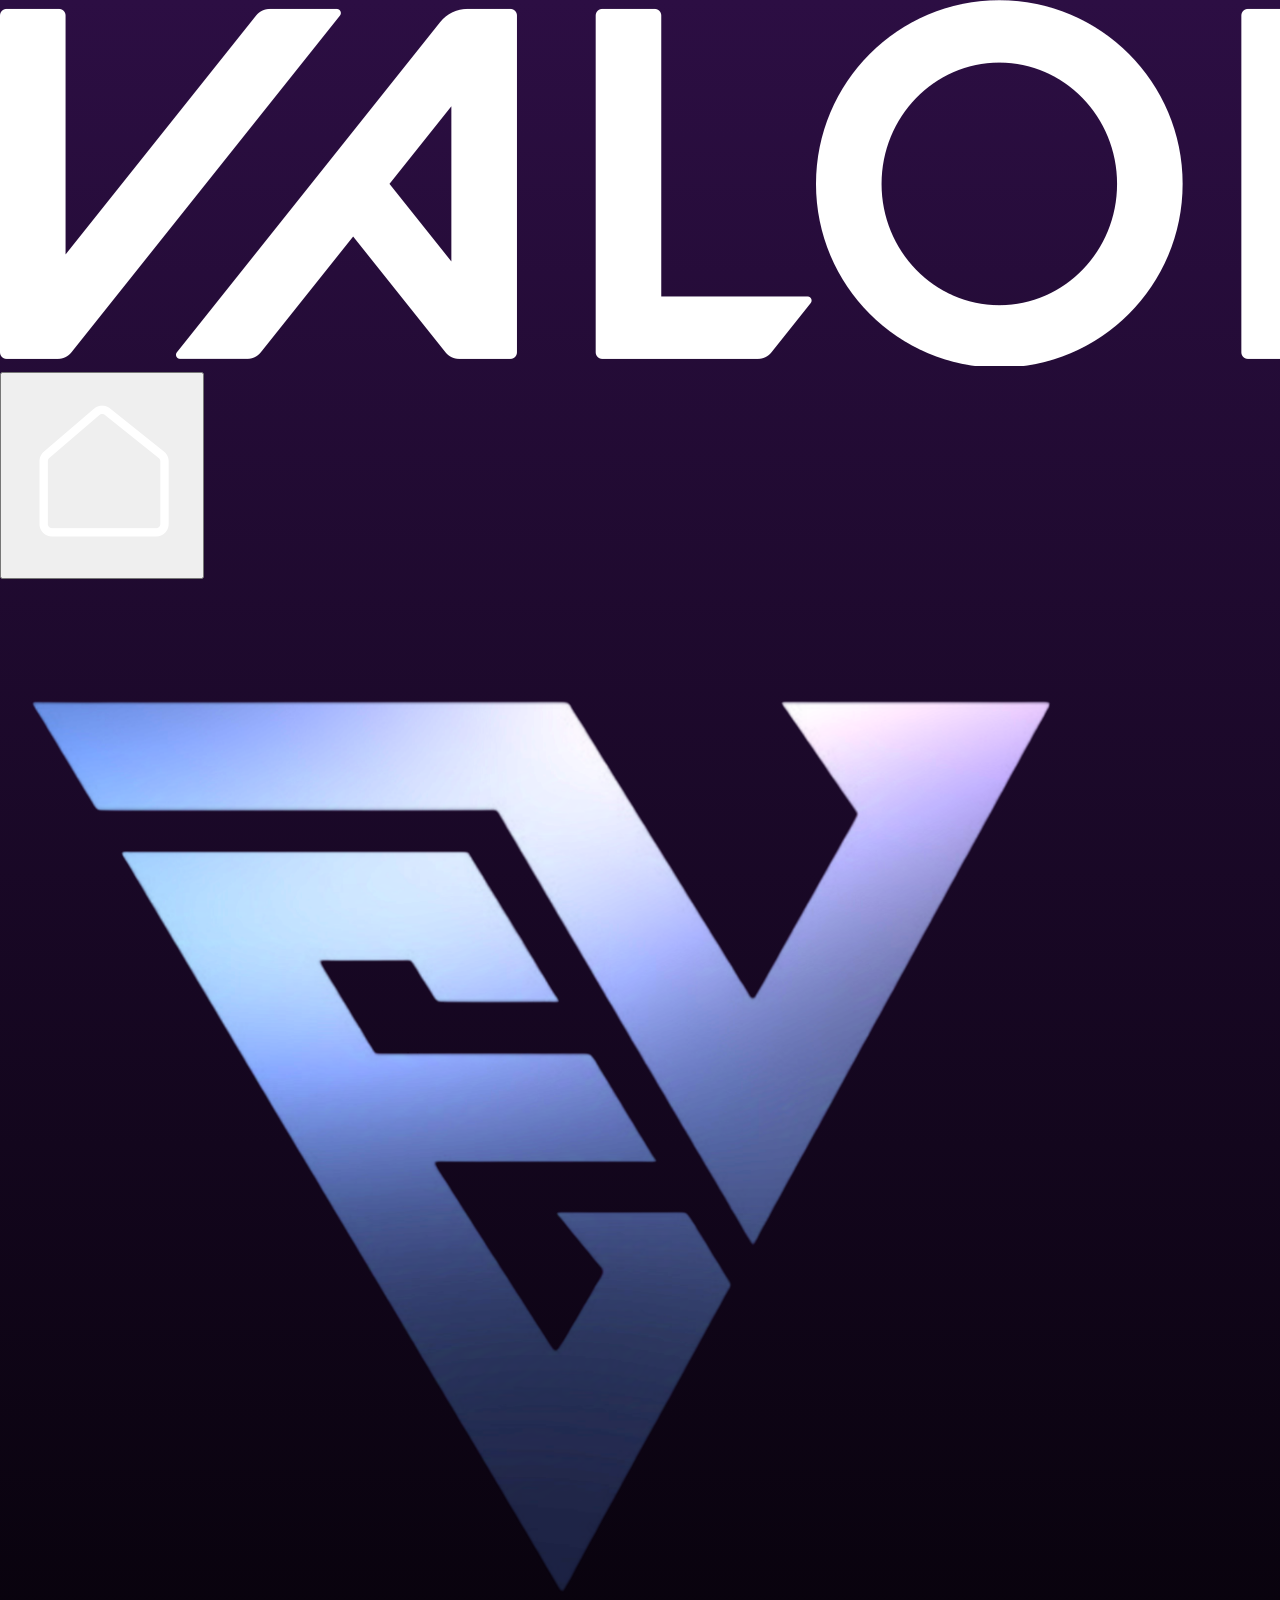
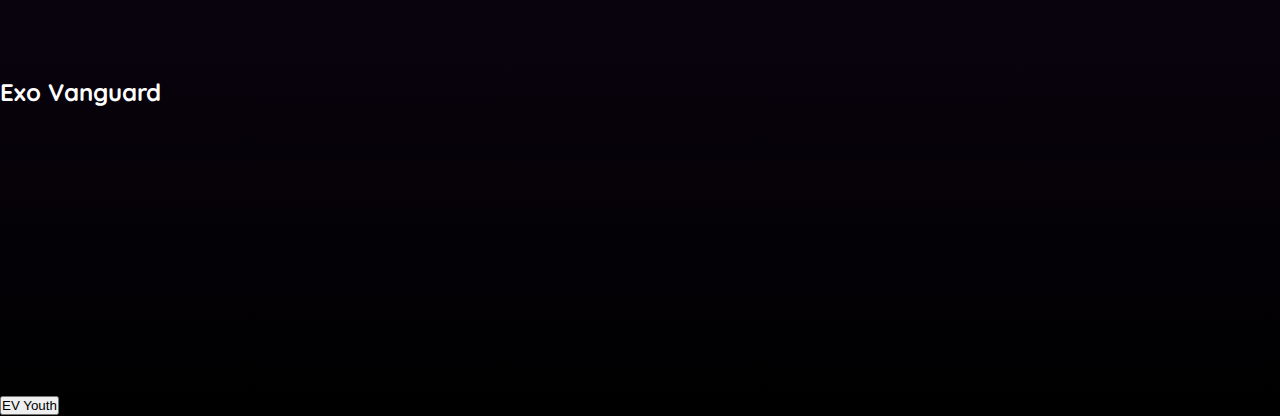
<file: esports.html>
<!DOCTYPE html>
<html lang="en">
<head>
    <meta charset="UTF-8">
    <meta name="viewport" content="width=device-width, initial-scale=1.0">
    <title>Exo Vanguard Esports</title>
    <link rel="icon" href="assets/EV-Updated-Logo.png" type="image/png">
    <link rel="stylesheet" href="assets/main/ev/styles.css">
    <link rel="stylesheet" href="https://fonts.googleapis.com/css2?family=Quicksand:wght@700&display=swap">
    <link href="https://fonts.googleapis.com/css2?family=Bebas+Neue&display=swap" rel="stylesheet">
    <script defer src="assets/main/ev/script.js"></script>
</head>
<body>
<div class="top-bar">
    <img src="assets/Valorant_logo.png" alt="Valorant Logo">
    <button class="custom-button" onclick="location.href='index.html';">
        <img src="assets/MainPage.png" alt="Custom Icon">
    </button>
</div>

<div class="team-info">
    <img src="assets/EV-Updated-Logo.png" alt="Team Logo">
    <h2>Exo Vanguard</h2>
</div>

<div class="players-container">
    <div class="player-box" style="--animation-order: 1;" data-agents='[{"name": "Jett", "icon": "assets/agents/Jett_icon.webp"}, {"name": "Omen", "icon": "assets/agents/Omen_icon.webp"}]'>
        <img src="assets/players/mDev.png" alt="Player 1">
        <h3>mDev (IGL)</h3>
        <p>Mobin Mardi</p>
    </div>
    <div class="player-box" style="--animation-order: 2;"  data-agents='[{"name": "Reyna", "icon": "assets/agents/Reyna_icon.webp"}, {"name": "Astra", "icon": "assets/agents/Astra_icon.webp"}]'>
        <img src="assets/players/SiLenT.png" alt="Player 2">
        <h3>SiLenT</h3>
        <p>Amin Mardi</p>
    </div>
    <div class="player-box" style="--animation-order: 3;" data-agents='[{"name": "Reyna", "icon": "assets/agents/Reyna_icon.webp"}, {"name": "Deadlock", "icon": "assets/agents/Deadlock_icon.webp"}, {"name": "Killjoy", "icon": "assets/agents/Killjoy_icon.webp"}]'>
        <img src="assets/players/Kagami.png" alt="Player 3">
        <h3>Kagami</h3>
        <p>Hossein Messgar</p>
    </div>
    <div class="player-box" style="--animation-order: 4;" data-agents='[{"name": "Raze", "icon": "assets/agents/Raze_icon.webp"}, {"name": "Fade", "icon": "assets/agents/Fade_icon.webp"}, {"name": "Killjoy", "icon": "assets/agents/Killjoy_icon.webp"}]'>
        <img src="assets/players/HAddieS.png" alt="Player 4">
        <h3>HAddieS</h3>
        <p>Hadis Jabbarzadeh</p>
    </div>
    <div class="player-box" style="--animation-order: 5;" data-agents='[{"name": "Reyna", "icon": "assets/agents/Reyna_icon.webp"}, {"name": "Sage", "icon": "assets/agents/Sage_icon.webp"}]'>
        <img src="assets/players/Mehdi.png" alt="Player 5">
        <h3>Mehdi</h3>
        <p>Mehdi Messgar</p>
    </div>
</div>

<button class="sub-button" onclick="location.href='evyouth.html';">EV Youth</button>

<div id="popup" class="popup">
    <div class="popup-content">
        <h3 style="color: #fff;">Signature Agents</h3>
        <div id="agents-container" class="agents-container"></div>
    </div>
</div>

</body>
</html>
</file>
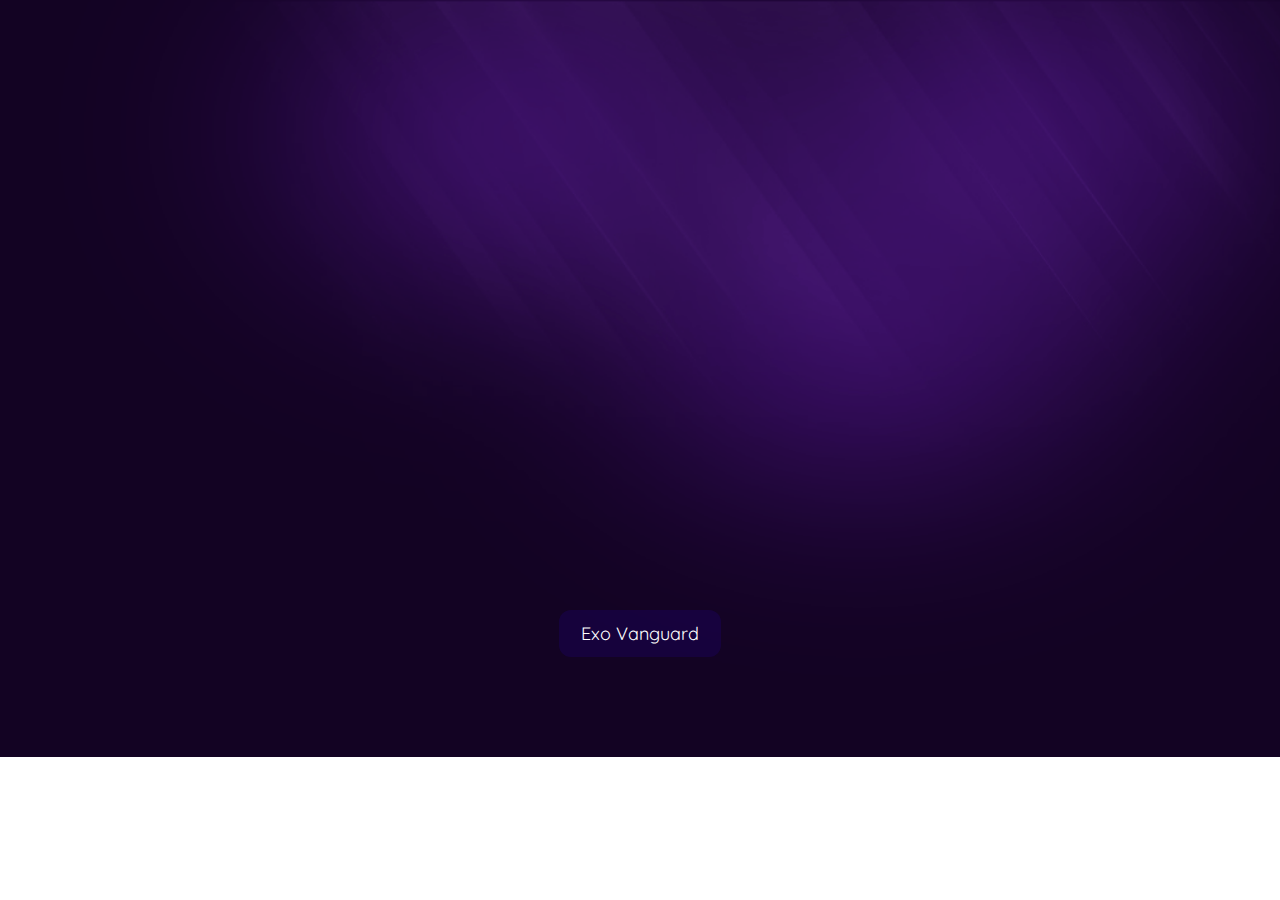
<file: evyouth.html>
<!DOCTYPE html>
<html lang="en">
<head>
    <meta charset="UTF-8">
    <meta name="viewport" content="width=device-width, initial-scale=1.0">
    <title>EV Youth</title>
    <link rel="icon" href="assets/EV-Youth-Updated-Logo.png" type="image/png">
    <link rel="stylesheet" href="assets/main/evyouth/styles.css">
    <link rel="preconnect" href="https://fonts.googleapis.com">
    <link rel="preconnect" href="https://fonts.gstatic.com" crossorigin>
    <link href="https://fonts.googleapis.com/css2?family=Jersey+25&display=swap" rel="stylesheet">
    <link href="https://fonts.googleapis.com/css2?family=Bebas+Neue&display=swap" rel="stylesheet">
    <link rel="stylesheet" href="https://fonts.googleapis.com/css2?family=Quicksand:wght@700&display=swap">
</head>
<body>
    <div class="top-bar">
        <img src="assets/Valorant_logo.png" alt="Valorant Logo">
        <button class="custom-button" onclick="location.href='index.html';">
            <img src="assets/MainPage.png" alt="Custom Icon">
        </button>
    </div>

    <div class="team-info">
        <img src="assets/EV-Youth-Updated-Logo.png" alt="Team Logo">
        <h2>EV Youth</h2>
    </div>

    <div class="players-container">
        <div class="player-box" style="--animation-order: 2;" data-agents='[{"name": "Gekko", "icon": "assets/agents/Gekko_icon.webp"}]'>
            <img src="assets/players/Default.jpg" alt="Player 2">
            <h3>Peely</h3>
            <p>Mohammad Messgar</p>
        </div>
        <div class="player-box" style="--animation-order: 1;" data-agents='[{"name": "Yoru", "icon": "assets/agents/Yoru_icon.webp"}, {"name": "Sova", "icon": "assets/agents/Sova_icon.webp"}]'>
            <img src="assets/players/Mjölnir.png" alt="Player 1">
            <h3>Mjölnir</h3>
            <p>Matin Zareh</p>
        </div>
    </div>

    <button class="sub-button" onclick="location.href='esports.html';">Exo Vanguard</button>

    <div id="popup" class="popup">
        <div class="popup-content">
            <h3 style="color: #fff;">Signature Agents</h3>
            <div id="agents-container" class="agents-container"></div>
        </div>
    </div>

    <script src="assets/main/evyouth/script.js"></script>
</body>
</html>
</file>
<file: assets/main/ev/styles.css>
/* Base styles */
:root {
    --background: #0a000d;
    --text-primary: #ffffff;
    --text-secondary: #94a3b8;
    --purple-primary: rgb(88, 0, 176);
    --purple-secondary: rgba(44, 14, 67, 0.3);
    --purple-border: rgba(88, 0, 176, 0.3);
  }
  
  * {
    margin: 0;
    padding: 0;
    box-sizing: border-box;
  }
  
  html {
    min-height: 100%;
    overflow-x: hidden;
  }
  
  body {
    font-family: "Quicksand", sans-serif;
    background: linear-gradient(to bottom, rgb(44, 14, 67), #000000);
    color: var(--text-primary);
    min-height: 100vh;
    overflow-x: hidden;
    line-height: 1.5;
    position: relative;
    width: 100%;
  }
  
  .min-h-screen {
    min-height: 100vh;
    display: flex;
    flex-direction: column;
  }
  
  /* Background overlay */
  .background-overlay {
    position: fixed;
    inset: 0;
    z-index: -1;
    opacity: 0.2;
    pointer-events: none;
    background-image: url("path/to/your/texture.png");
    background-repeat: repeat;
    background-size: 200px 200px;
  }
  
  /* Navbar */
  .navbar {
    position: fixed;
    top: 0;
    left: 0;
    right: 0;
    z-index: 50;
    padding: 1rem 1.5rem;
    display: flex;
    justify-content: space-between;
    align-items: center;
    transition: background-color 0.3s;
    backdrop-filter: blur(10px);
    -webkit-backdrop-filter: blur(10px);
    background: rgba(44, 14, 67, 0.4);
  }
  
  .logo {
    font-family: "Poppins", sans-serif;
    font-size: 1.875rem;
    font-weight: 700;
    letter-spacing: -0.05em;
    color: var(--text-primary);
    text-decoration: none;
    transition: transform 0.2s;
  }
  
  .logo:hover {
    transform: scale(1.05);
  }
  
  .social-buttons {
    display: flex;
    gap: 0.75rem;
    align-items: center;
  }
  
  .social-button {
    padding: 0.25rem;
    border-radius: 40%;
    transition: background-color 0.3s;
    display: flex;
    align-items: center;
    justify-content: center;
    text-decoration: none;
    width: 2.75rem;
    height: 2.75rem;
  }
  
  .social-button:hover {
    background-color: var(--purple-primary);
  }
  
  .social-button.home:hover {
    background-color: #4834d4;
  }
  
  .icon-wrapper {
    width: 1.5rem;
    height: 1.5rem;
    position: relative;
    display: flex;
    align-items: center;
    justify-content: center;
  }
  
  .icon-wrapper img {
    width: 100%;
    height: 100%;
    object-fit: contain;
  }
  
  /* Main content */
  .main-content {
    max-width: 64rem;
    margin: 0 auto;
    padding: 7rem 1rem 5rem;
    position: relative;
    z-index: 1;
    flex: 1;
  }
  
  /* Team section */
  .team-section {
    margin-bottom: 3rem;
    opacity: 0;
    animation: fadeIn 0.8s ease-out forwards;
  }
  
  .team-card {
    background-color: transparent;
    backdrop-filter: none;
    -webkit-backdrop-filter: none;
    border: none;
    border-radius: 0;
    padding: 1.5rem 0;
    box-shadow: none;
    max-width: 100%;
  }
  
  .team-header {
    display: flex;
    align-items: center;
    justify-content: center;
    margin-bottom: 2rem;
  }
  
  .team-header img {
    width: 4rem;
    height: 4rem;
    margin-right: 1rem;
  }
  
  .gradient-text {
    font-family: "Poppins", sans-serif;
    font-size: 2rem;
    font-weight: 700;
    background: linear-gradient(to right, #9461fb, #f978cd);
    -webkit-background-clip: text;
    background-clip: text;
    -webkit-text-fill-color: transparent;
    color: transparent;
  }
  
  /* Players container */
  .players-container {
    display: flex;
    flex-wrap: nowrap;
    justify-content: space-between;
    gap: 1rem;
    margin-top: 1.5rem;
    overflow-x: auto;
    padding-bottom: 0.5rem;
    scrollbar-width: none;
    -ms-overflow-style: none;
  }
  
  .players-container::-webkit-scrollbar {
    display: none;
  }
  
  .player-box {
    background-color: rgba(0, 0, 0, 0.3);
    border-radius: 0.75rem;
    padding: 1rem;
    width: 170px;
    text-align: center;
    transition: transform 0.3s, box-shadow 0.3s;
    cursor: pointer;
    border: 1px solid rgba(88, 0, 176, 0.2);
    opacity: 0;
    animation: fadeInPlayer 0.5s ease-out forwards;
    animation-delay: calc(var(--animation-order) * 0.1s + 0.3s);
    flex-shrink: 0;
  }
  
  .player-box:hover {
    transform: translateY(-5px);
    box-shadow: 0 10px 15px -3px rgba(0, 0, 0, 0.3);
    border-color: rgba(88, 0, 176, 0.5);
  }
  
  .player-box img {
    width: 100%;
    height: auto;
    border-radius: 0.5rem;
    margin-bottom: 0.75rem;
    aspect-ratio: 1 / 1;
    object-fit: cover;
  }
  
  .player-box h3 {
    font-family: "Poppins", sans-serif;
    font-weight: 600;
    font-size: 1.125rem;
    margin-bottom: 0.25rem;
    color: var(--text-primary);
  }
  
  .player-box p {
    color: var(--text-secondary);
    font-size: 0.875rem;
  }
  
  /* Button container */
  .button-container {
    display: flex;
    justify-content: center;
    margin-top: 2rem;
    opacity: 0;
    animation: fadeIn 0.8s ease-out forwards;
    animation-delay: 0.5s;
  }
  
  .action-button {
    background-color: rgba(88, 0, 176, 0.2);
    color: var(--text-primary);
    border: 1px solid rgba(88, 0, 176, 0.5);
    border-radius: 0.5rem;
    padding: 0.75rem 1.5rem;
    font-family: "Poppins", sans-serif;
    font-weight: 600;
    font-size: 1rem;
    text-decoration: none;
    transition: background-color 0.3s, transform 0.3s;
  }
  
  .action-button:hover {
    background-color: rgba(88, 0, 176, 0.4);
    transform: scale(1.05);
  }
  
  /* Popup */
  .popup {
    display: none;
    position: fixed;
    inset: 0;
    z-index: 100;
    background-color: rgba(0, 0, 0, 0.7);
    backdrop-filter: blur(5px);
    -webkit-backdrop-filter: blur(5px);
  }
  
  .popup-content {
    background-color: var(--purple-secondary);
    border: 1px solid var(--purple-border);
    border-radius: 0.75rem;
    padding: 1.5rem;
    width: 90%;
    max-width: 400px;
    margin: 20vh auto 0;
    text-align: center;
    animation: fadeInPopup 0.3s ease-out;
  }
  
  .popup-content h3 {
    font-family: "Poppins", sans-serif;
    font-size: 1.5rem;
    font-weight: 700;
    margin-bottom: 1rem;
    color: var(--text-primary);
  }
  
  .agents-container {
    display: flex;
    flex-wrap: wrap;
    justify-content: center;
    gap: 1rem;
  }
  
  .agent-info {
    text-align: center;
  }
  
  .agent-info img {
    width: 3rem;
    height: 3rem;
    margin-bottom: 0.5rem;
  }
  
  .agent-info p {
    color: var(--text-secondary);
    font-size: 0.875rem;
  }
  
  /* Footer */
  .footer {
    padding: 1.5rem;
    text-align: center;
    font-size: 0.875rem;
    color: var(--text-secondary);
    border-top: 1px solid var(--purple-border);
    backdrop-filter: blur(10px);
    -webkit-backdrop-filter: blur(10px);
    position: relative;
    z-index: 1;
  }
  
  /* Animations */
  @keyframes fadeIn {
    from {
      opacity: 0;
      transform: translateY(20px);
    }
    to {
      opacity: 1;
      transform: translateY(0);
    }
  }
  
  @keyframes fadeInPlayer {
    from {
      opacity: 0;
      transform: translateY(10px);
    }
    to {
      opacity: 1;
      transform: translateY(0);
    }
  }
  
  @keyframes fadeInPopup {
    from {
      opacity: 0;
      transform: scale(0.95);
    }
    to {
      opacity: 1;
      transform: scale(1);
    }
  }
  
  @keyframes fadeOutPopup {
    from {
      opacity: 1;
      transform: scale(1);
    }
    to {
      opacity: 0;
      transform: scale(0.95);
    }
  }
  
  .popup-content.fade-out {
    animation: fadeOutPopup 0.3s ease-in-out forwards;
  }
  
  /* Custom scrollbar */
  ::-webkit-scrollbar {
    width: 6px;
  }
  
  ::-webkit-scrollbar-track {
    background: rgba(0, 0, 0, 0.3);
  }
  
  ::-webkit-scrollbar-thumb {
    background: rgba(128, 0, 255, 0.8);
    border-radius: 3px;
  }
  
  ::-webkit-scrollbar-thumb:hover {
    background: rgba(128, 0, 255, 1);
  }
  
  /* Prevent image selection and dragging */
  img {
    user-select: none;
    pointer-events: none;
    -webkit-user-drag: none;
  }
  
  /* Allow pointer events for interactive images */
  .social-button img,
  .player-box img {
    pointer-events: auto;
  }
  
  /* Responsive adjustments */
  @media (max-width: 768px) {
    .team-header {
      flex-direction: column;
      text-align: center;
    }
  
    .team-header img {
      margin-right: 0;
      margin-bottom: 1rem;
    }
  
    .team-card {
      padding: 1rem 0;
    }
  
    .players-container {
      gap: 0.75rem;
      justify-content: flex-start;
    }
  
    .player-box {
      width: 150px;
    }
  }
  
  @media (min-width: 1024px) {
    .main-content {
      max-width: 90rem;
    }
  
    .players-container {
      justify-content: center;
      gap: 1.5rem;
    }
  
    .player-box {
      width: 180px;
    }
  }
</file>
<file: assets/main/evyouth/styles.css>
@font-face {
    font-family: 'Valorant';
    src: url('Valorant-Regular.ttf') format('truetype');
    font-weight: normal;
    font-style: normal;
}

body {
    background-image: url("dir/glass-dark-purple.png");
    background-size: cover;
    background-repeat: no-repeat;
    color: #fff;
    font-family: 'Quicksand', sans-serif;
    margin-top: 140px;
    margin-bottom: 100px;
}

.body-no-scroll {
    overflow: hidden;
}

.top-bar {
    background-color: rgba(0, 0, 0, 0.5);
    color: #fff;
    padding: 10px 20px;
    display: flex;
    justify-content: space-between;
    align-items: center;
    border-radius: 0px;
    backdrop-filter: blur(10px);
    -webkit-backdrop-filter: blur(10px);
    position: fixed;
    top: 0;
    left: 0;
    right: 0;
    z-index: 1000;
    opacity: 0;
    animation: fadeIn 1s forwards;
}

.top-bar img {
    width: 100px;
    height: auto;
    transition: transform 0.3s ease;
}

.top-bar img:hover {
    transform: scale(1.1);
}

.custom-button {
    background-color: hsla(248, 65%, 52%, 0);
    border: none;
    border-radius: 12px;
    padding: 5px;
    cursor: pointer;
    display: flex;
    align-items: center;
    justify-content: center;
    transition: background-color 0.3s ease;
    margin-right: 10px;
}

.custom-button img {
    width: 20px;
    height: 20px;
}

.custom-button:hover {
    background-color: #4834d4;
}

.custom-button:active {
    background-color: #4834d4;
}

.team-info {
    text-align: center;
    margin-top: auto;
    margin-bottom: 10px;
    opacity: 0;
    animation: fadeIn 1s forwards;
}

.team-info img {
    width: 80px;
    height: auto;
    margin-right: 10px;
    border-radius: 0%;
    transition: none;
    vertical-align: middle;
    pointer-events: none; /* Disable interaction */
    user-select: none; /* Prevent selection */
}

.team-info h2 {
    margin: 0;
    font-size: 36px;
    font-family: 'Bebas Neue', sans-serif;
    letter-spacing: 2px;
    display: inline-block;
    vertical-align: middle;
    user-select: none;
    color: #000000;
}

.players-container {
    display: flex;
    justify-content: space-around;
    flex-wrap: wrap;
    margin-top: 10px;
}

.player-box {
    background-color: rgba(0, 0, 0, 0.5);
    padding: 10px;
    border-radius: 8px;
    width: 200px;
    text-align: center;
    margin-bottom: 10px;
    box-shadow: 0 0 10px rgba(0, 0, 0, 0.2);
    transition: transform 0.3s ease, opacity 0.5s ease;
    opacity: 0;
}

.player-box:hover {
    transform: translateY(-5px);
}

.player-box img {
    width: 100%;
    height: auto;
    border-radius: 8px;
    margin-bottom: 10px;
    object-fit: cover;
    user-select: none; /* Prevent selection */
    pointer-events: none; /* Disable interaction */
}

.player-box h3 {
    margin: 0;
    font-size: 18px;
    color: #fff;
    user-select: none;
}

.player-box p {
    margin: 5px 0;
    color: #80808088;
    font-size: 14px;
    user-select: none;
}

@keyframes fadeIn {
    from {
        opacity: 0;
        transform: translateY(-20px);
    }
    to {
        opacity: 1;
        transform: translateY(0);
    }
}

.players-container .player-box {
    animation: fadeIn 1s ease forwards;
    animation-delay: calc(var(--animation-order) * 0.1s);
}

.popup {
    display: none;
    position: fixed;
    z-index: 1001;
    left: 0;
    top: 0;
    width: 100%;
    height: 100%;
    overflow: auto;
    background-color: rgba(0, 0, 0, 0.5);
}

.popup-content {
    background-color: #0000005b;
    margin: 15% auto;
    padding: 20px;
    width: 25%;
    max-width: 275px;
    text-align: center;
    border-radius: 8px;
    position: relative;
    box-shadow: 0 4px 8px rgba(0, 0, 0, 0.2);
    animation: fadeInPopup 0.3s ease-in-out;
    backdrop-filter: blur(10px);
    border: 2px solid #8c8c8c;
}

.popup-content #agent-name {
    color: #fff;
}

.popup img {
    width: 80px;
    height: 80px;
    margin-bottom: 10px;
}

.popup p {
    font-size: 18px;
    margin: 0;
    color: #000;
}

@keyframes fadeInPopup {
    from {
        opacity: 0;
        transform: scale(0.9);
    }
    to {
        opacity: 1;
        transform: scale(1);
    }
}

@keyframes fadeOutPopup {
    from {
        opacity: 1;
        transform: scale(1);
    }
    to {
        opacity: 0;
        transform: scale(0.9);
    }
}

.popup-content.fade-out {
    animation: fadeOutPopup 0.3s ease-in-out forwards;
}

.agents-container {
    display: flex;
    flex-wrap: wrap;
    justify-content: center;
    gap: 10px;
}

.agent-info {
    text-align: center;
    margin: 5px;
}

.agent-info img {
    width: 50px;
    height: 50px;
    margin-bottom: 5px;
}

.agent-info p {
    color: #fff;
    margin: 0;
    font-size: 14px;
}

.sub-button {
    display: block;
    margin: 85px auto 0;
    padding: 10px 20px;
    background-color: rgba(51, 0, 255, 0.118);
    border: 2px solid #ffffff00;
    border-radius: 12px;
    color: #fff;
    font-size: 18px;
    font-family: 'Quicksand', sans-serif;
    text-align: center;
    cursor: pointer;
    transition: background-color 0.3s ease, transform 0.3s ease;
    animation: fadeInButton 1s ease forwards;
}

.sub-button:hover {
    background-color: rgba(51, 0, 255, 0.255);
    transform: scale(1.05);
}

::-webkit-scrollbar {
    width: 0px;
}

::-webkit-scrollbar-track {
    background: rgba(0, 0, 0, 0.3);
}

::-webkit-scrollbar-thumb {
    background: rgba(72, 52, 212, 0.8);
}

::-webkit-scrollbar-thumb:hover {
    background: rgba(72, 52, 212, 1);
}

::-webkit-scrollbar-thumb:active {
    background: rgb(56, 40, 159);
}

/* Prevent image selection, dragging, and right-click */
img {
    user-select: none; /* Prevent selection */
    pointer-events: none; /* Disable interaction */
    -webkit-user-drag: none; /* Prevent dragging on WebKit browsers */
}

/* Allow pointer events for interactive images */
.custom-button img, .player-box img {
    pointer-events: auto; /* Enable interaction for specific images */
}
</file>
